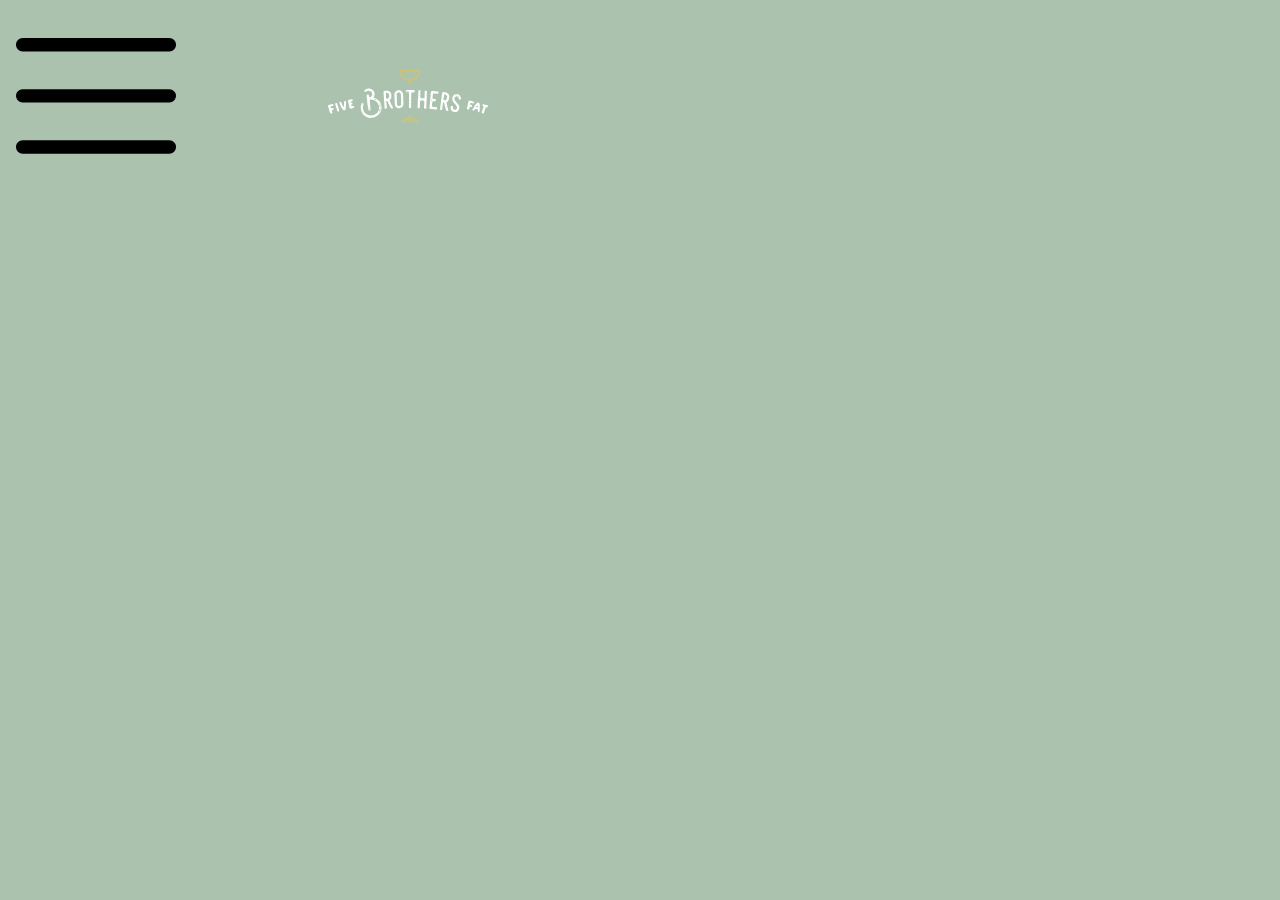
<file: index.html>
<!doctype html>
<html lang="nl">
	
<head>
	<meta charset="UTF-8">
	<meta name="author" content="jouw naam">
	<meta name="viewport" content="width=device-width, initial-scale=1">
	
	<title>Howdy FED2122</title>
	
	<link href="styles/style.css" rel="stylesheet">
	<link rel="icon" type="image/svg+xml" href="images/favicon.svg">
</head>

<body>

	<header>
		<nav>
			<img src="images/menu.svg" alt="menuicon">
			<img src="images/logofive.svg" alt="logofive">
		</nav>
	</header>
	<div>
		<div>
			
		</div>

	</div>

	<script src="scripts/script.js"></script>
</body>
	
<footer>
	<nav>
		
	</nav>
</footer>
</html>
</file>
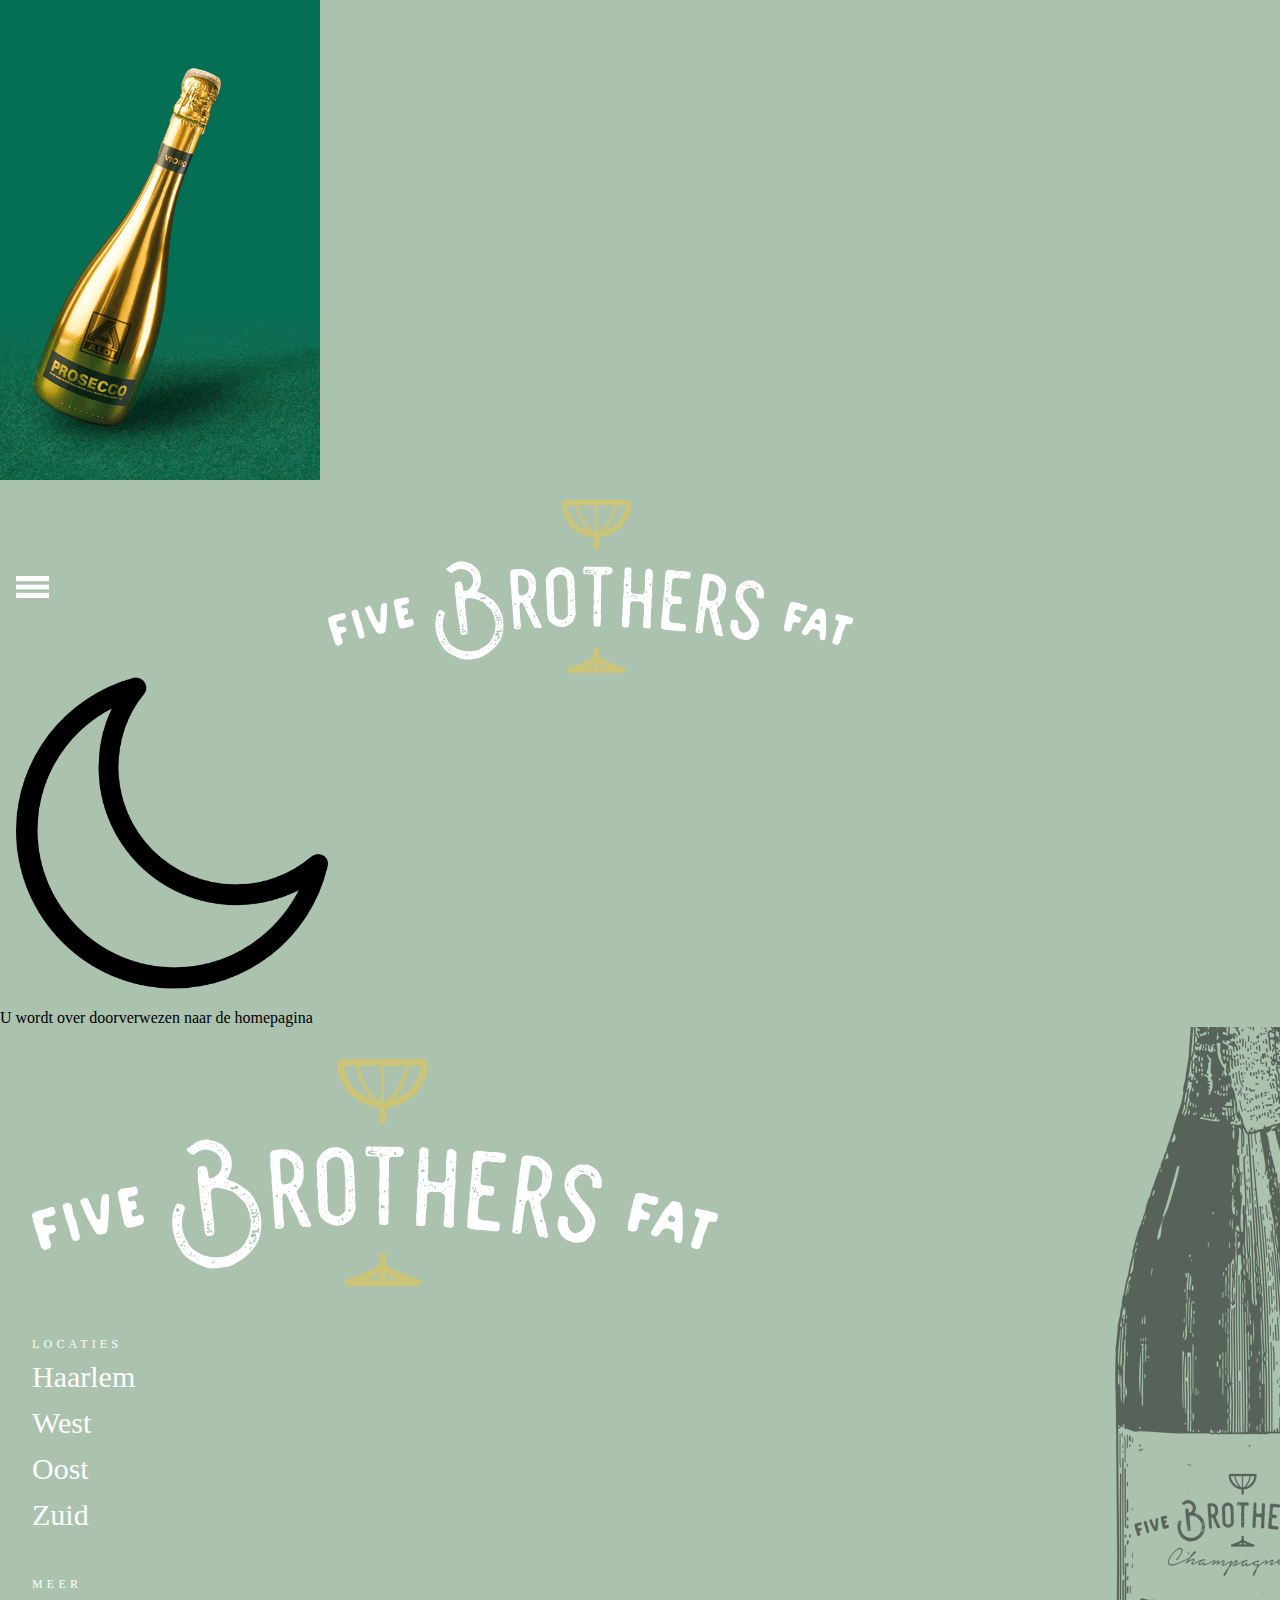
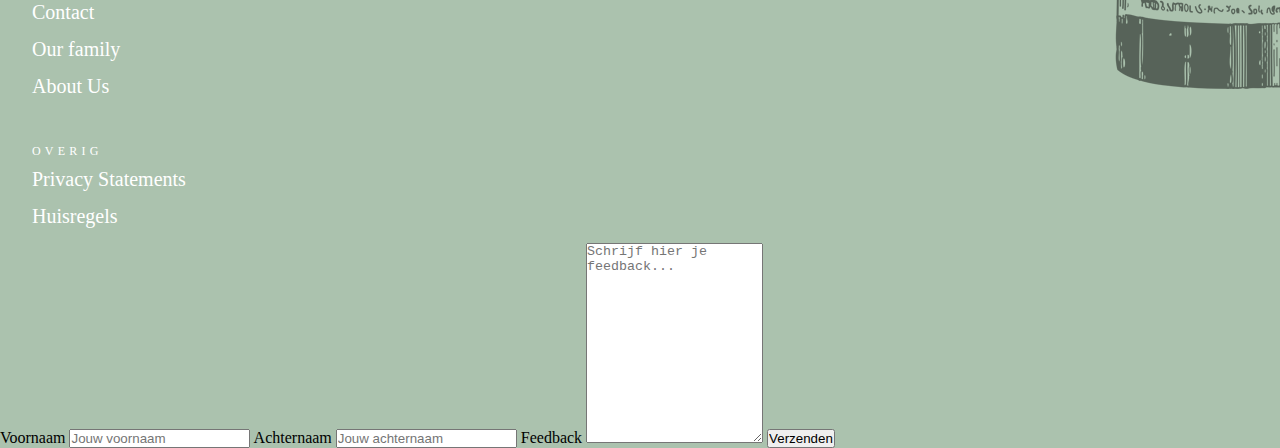
<file: feedbackpagina.html>
<!doctype html>
<html lang="nl">
	
<head>
	<meta charset="UTF-8">
	<meta name="author" content="Elston">
	<meta name="viewport" content="width=device-width, initial-scale=1">
	
	<title>Five Brothers Fat</title>
	
	<link href="styles/style.css" rel="stylesheet">
	<link rel="icon" type="image/svg+xml" href="images/logofive.svg">
</head>

<body>
	<div class="loadingscreen">
		<img src="images/champagneflesopen.gif" alt="champagne fles wordt geopend">
	</div>
	<header>
		<nav>
			<button>
				<img src="images/pngfind.com-hamburger-menu-icon-png-1639503.png" alt="menuicon">
			</button>
            <a href="index.html">
                    
                <img src="images/logofive.svg" alt="logofivebrothers">
            </a>
			<a href="#"><img src="images/moon.png" id="theme-toggle" alt="darkmodeicon"></a>
		</nav>
		
		
		<nav>
			<section aria-label="Bekijk al onze vestigingen">
				<img src="images/fivelogo.svg" alt="logofivebrothers">
				<button>

					<img id="closebutton" src="images/wrong.svg" alt="closeicon">
				</button>
			</section>
			<h2>Locaties</h2>
			<ul>
				<li>
					<a href="pagina2.html">Haarlem</a>
				</li>
				<li>
					<a href="">West</a>
				</li>
				<li>
					<a href="">Oost</a>
				</li>
				<li>
					<a href="">Zuid</a>
				</li>
			</ul>

			<h2>Meer</h2>
			<ul>
				<li>
					<a href="">Shop</a>
				</li>
				<li>
					<a href="">Contact</a>
				</li>
				<li>
					<a href="">Our Family</a>
				</li>
				<li>
					<a href="">About Us</a>
				</li>
			</ul>
			<section aria-label="Bekijk onze social media">
				
				<img src="images/instagram.png" alt="instagramicon">
				<img src="images/facebook-7-24.png" alt="facebookicon">
			</section>

		</nav>
	</header>
	<main>
        <section>
            <p>
                U wordt over
                <span></span>
                doorverwezen naar de homepagina
            </p>
        </section>
		
		
	</main>

	<footer>
		<nav>
			<img src="images/logofive.svg" alt="logofivebrothers">
			
			<h6>Locaties</h6>
			<ul>
				
				<li>
					<a href="pagina2.html">Haarlem</a>
				</li>
				
				<li>
					<a href="">West</a>
				</li>
				
				<li>
					<a href="">Oost</a>
				</li>
				
				<li>
					<a href="">Zuid</a>
				</li>
				
			</ul>
			
			<h6>Meer</h6>
			<ul>
				
				<li>
					<a href="">Contact</a>
				</li>
				<li>
					<a href="">Our family</a>
				</li>
				<li>
					<a href="">About Us</a>
				</li>
				
			</ul>
			
			<h6>Overig</h6>
			<ul>
				
				<li>
					<a href="">Privacy Statements</a>
				</li>
				
				<li>
					<a href="">Huisregels</a>
				</li>
			</ul>
			
		</nav>

		<form action="/index.html">
			<label for="fname">Voornaam</label>
			<input id="fname" type="text" name="firstname" placeholder="Jouw voornaam">
		
			<label for="lname">Achternaam</label>
			<input id="lname" type="text" name="lastname" placeholder="Jouw achternaam">
		
			
		
			<label for="subject">Feedback</label>
			<textarea id="subject" name="subject" placeholder="Schrijf hier je feedback..." style="height:200px"></textarea>
		
			<input type="submit" value="Verzenden">
		  </form>

		<img src="images/bottle.png" alt="fivebrothers champagnefles">
	</footer>
	<script src="scripts/script.js"></script>
	<script src="scripts/countdown.js"></script>
</body>
</html>
</file>
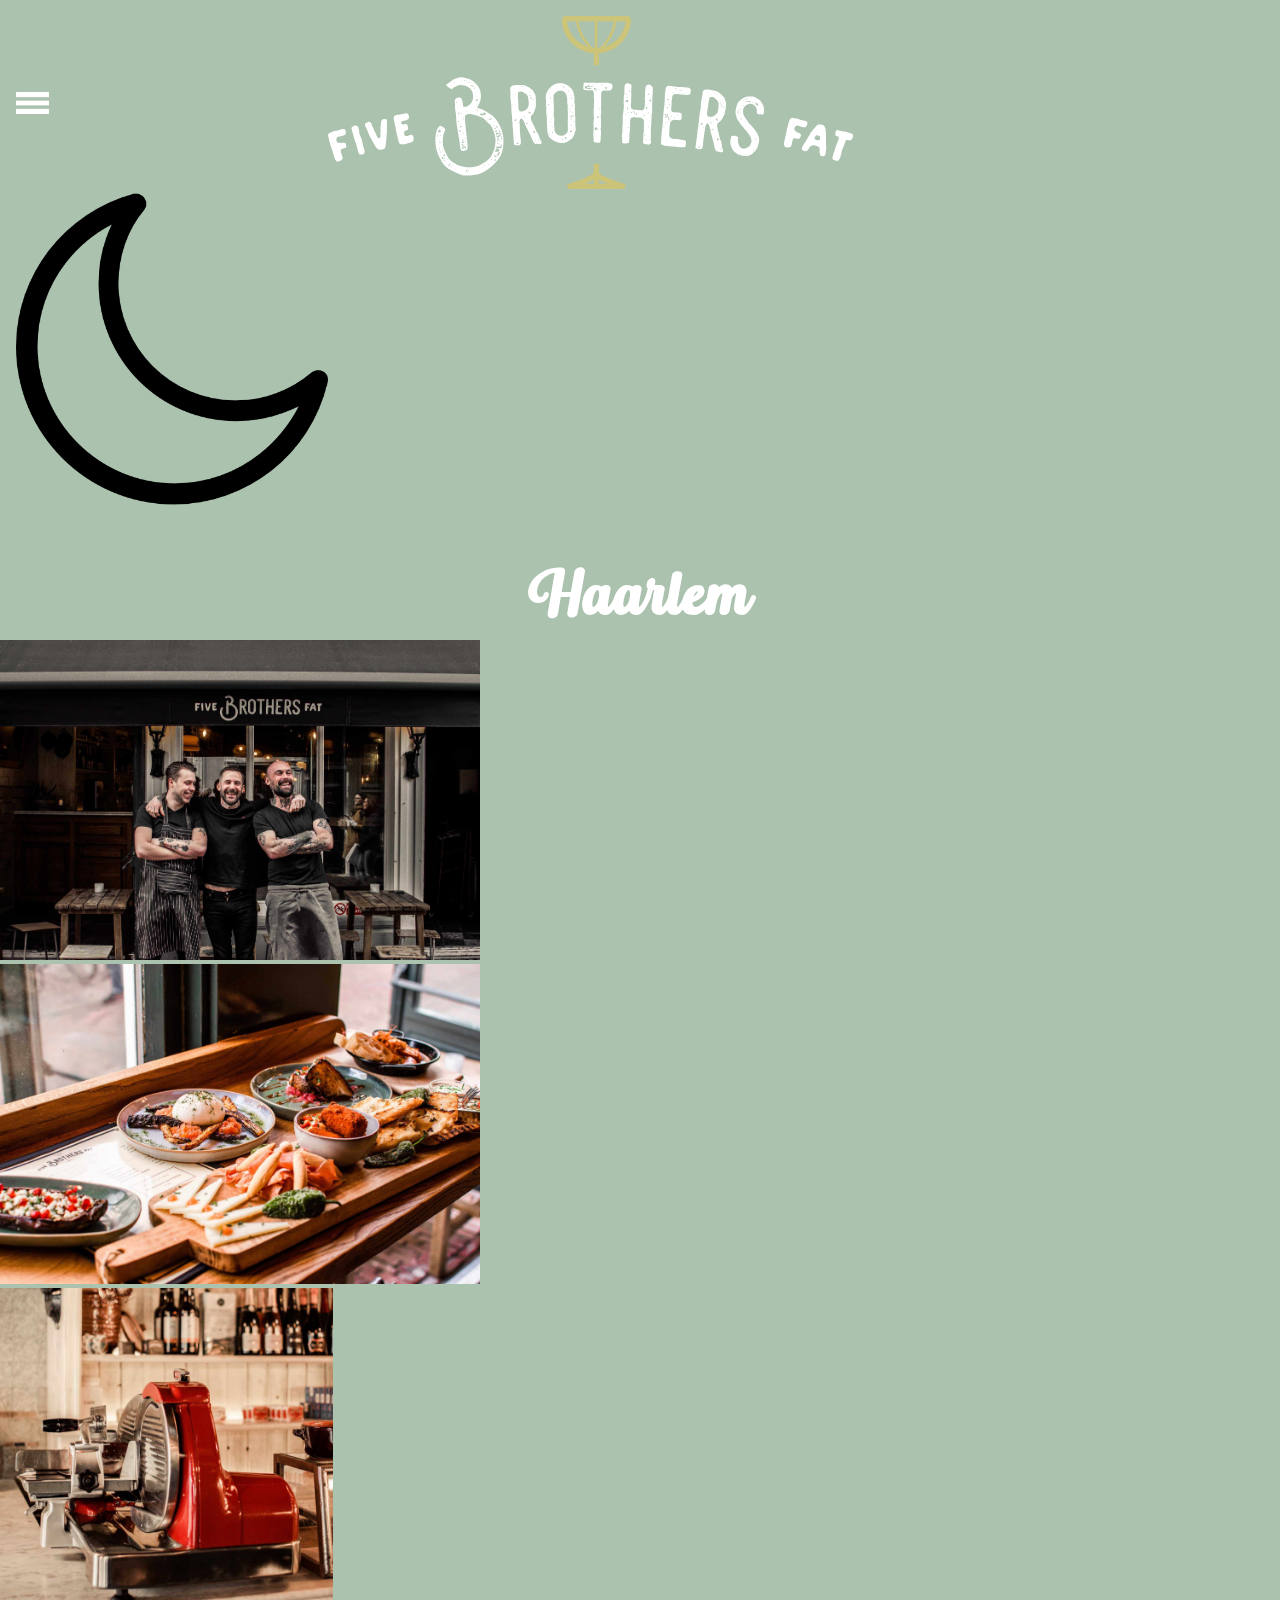
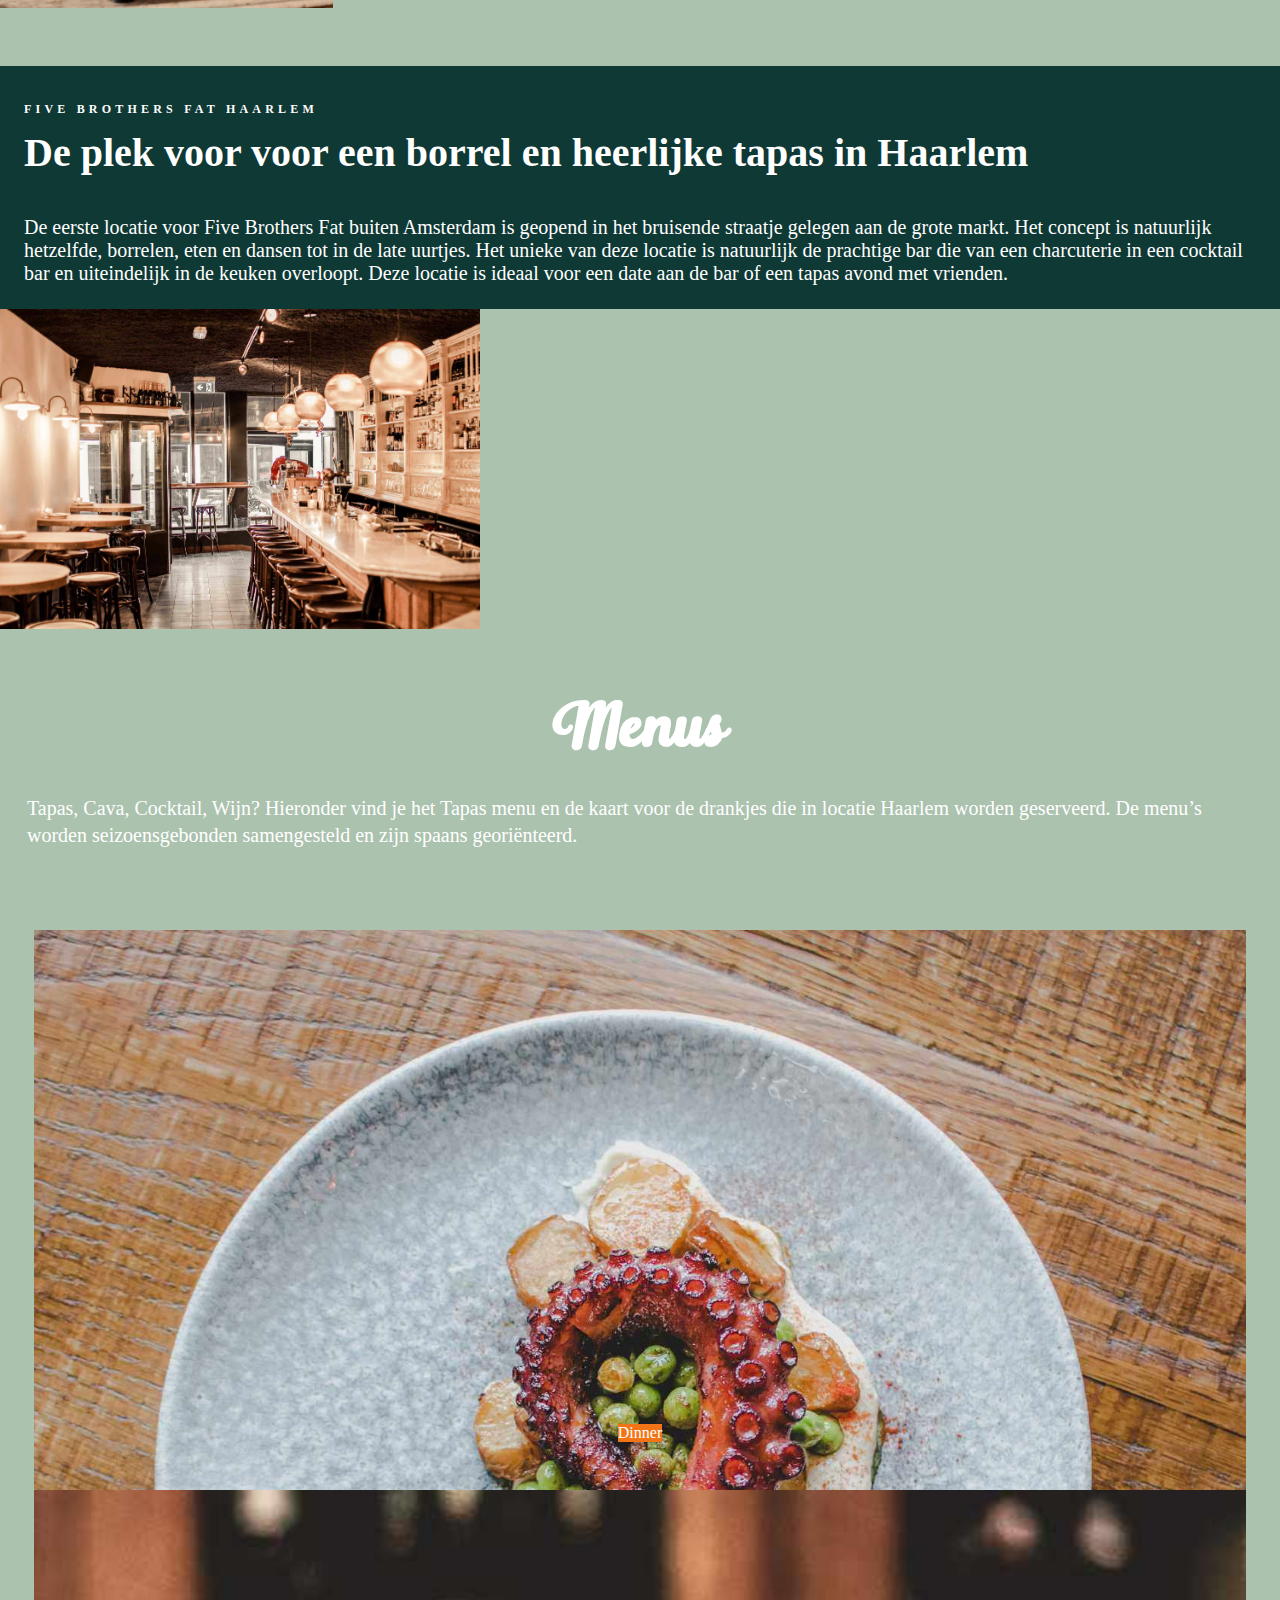
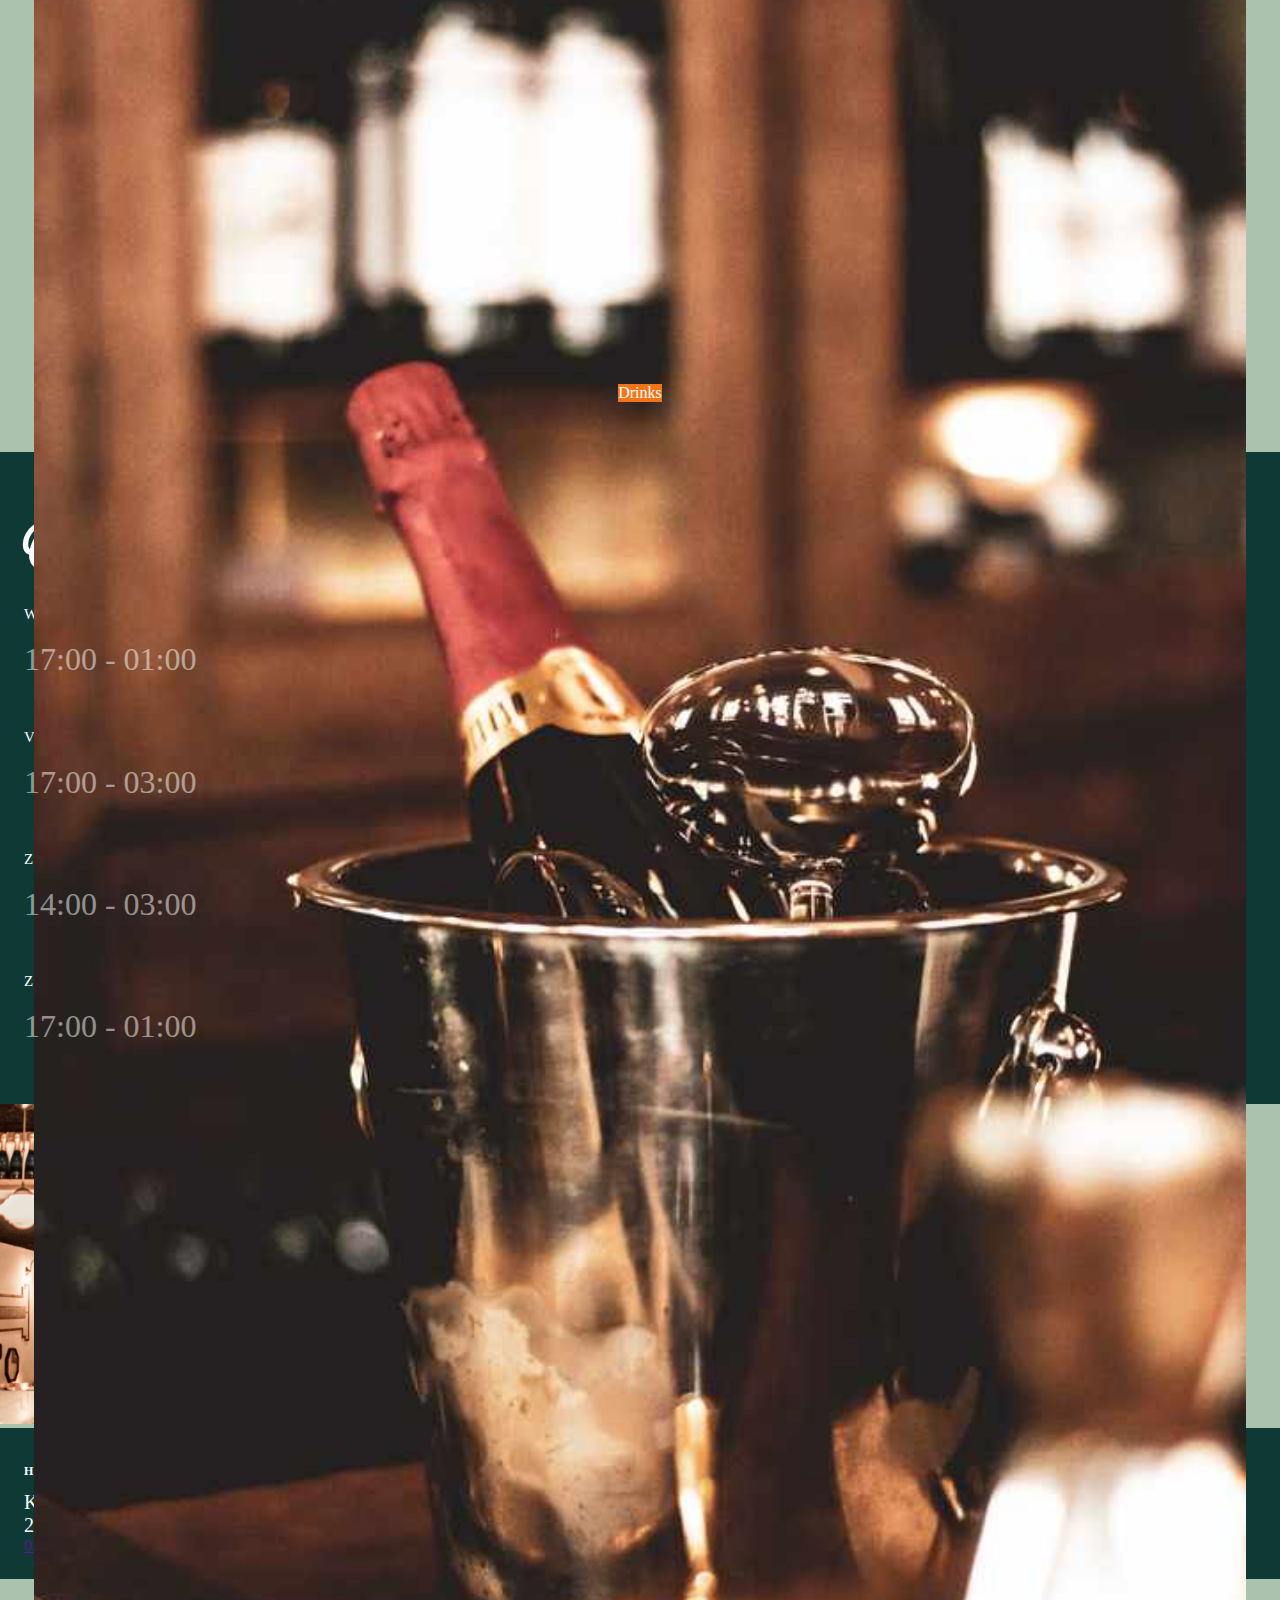
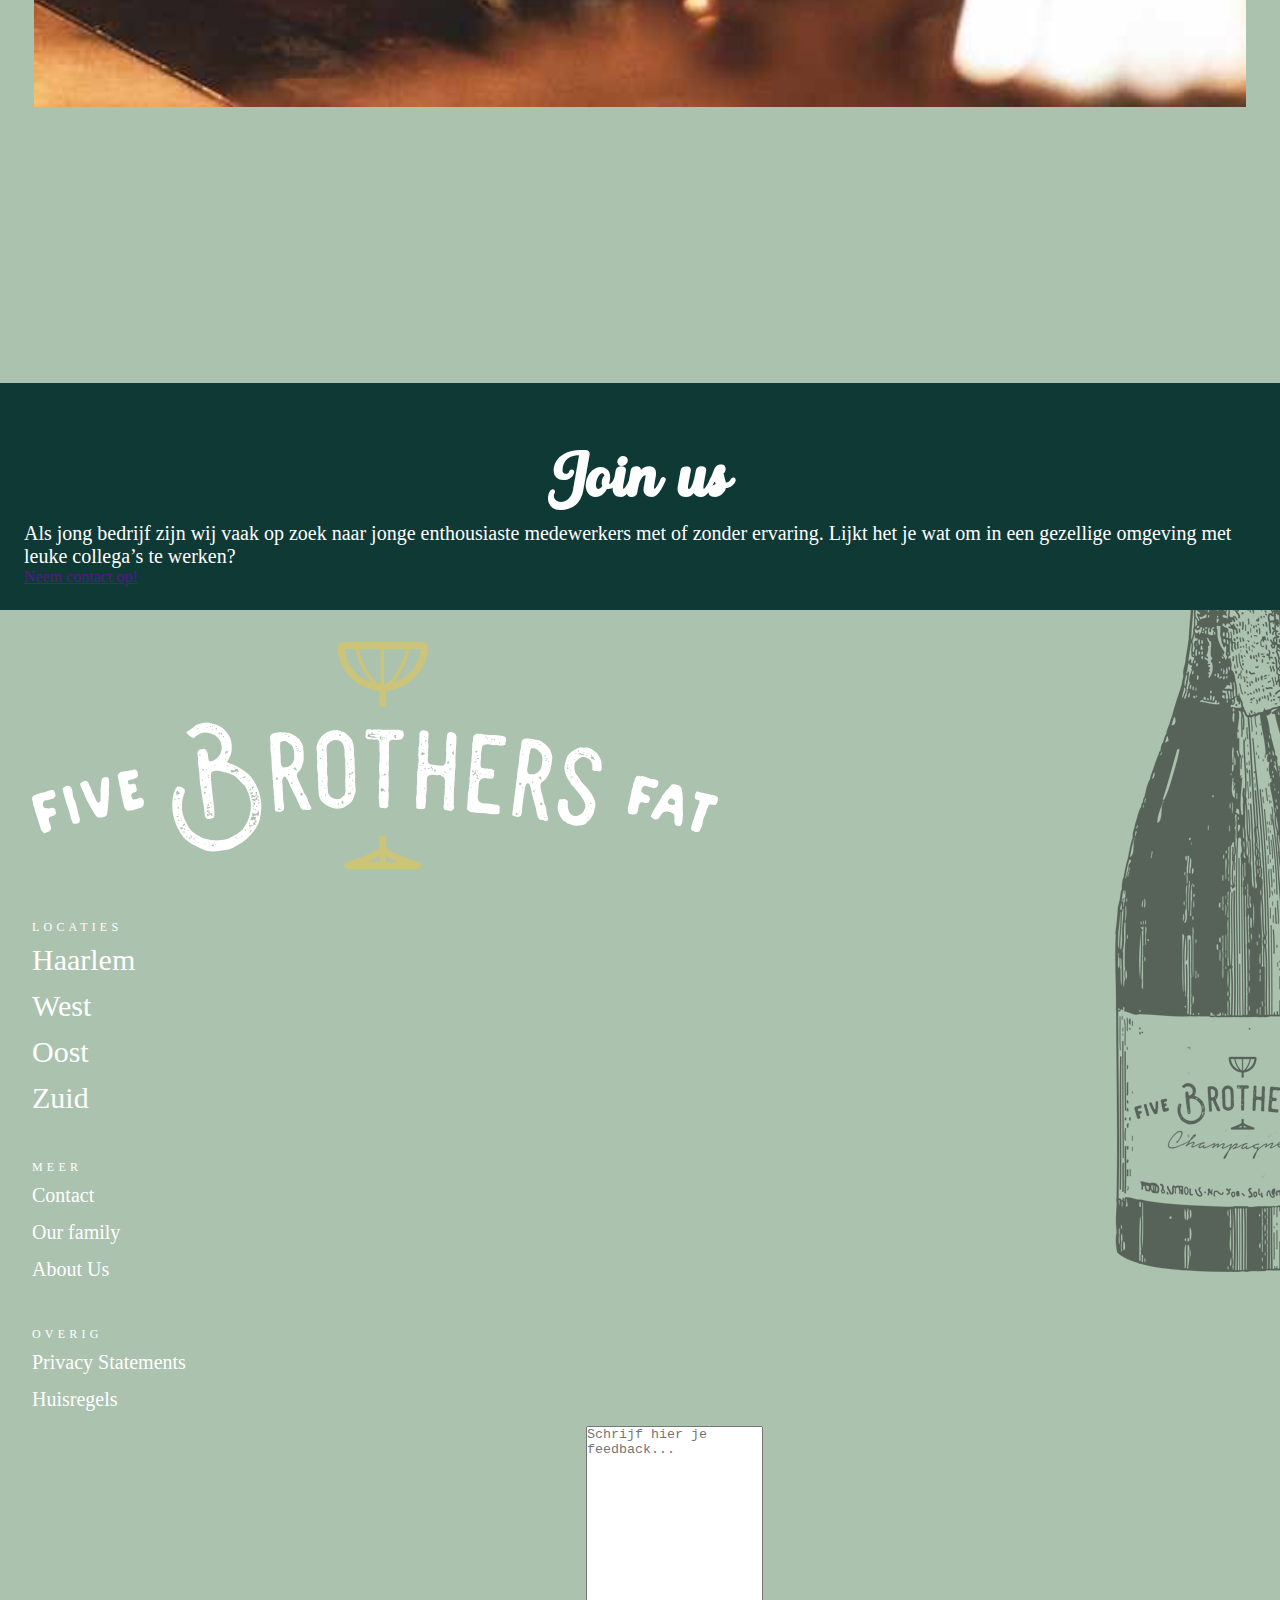
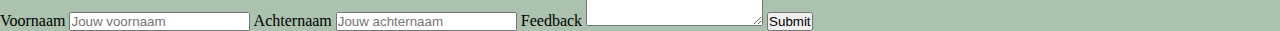
<file: pagina2.html>
<!doctype html>
<html lang="nl">
	
<head>
	<meta charset="UTF-8">
	<meta name="author" content="Elston">
	<meta name="viewport" content="width=device-width, initial-scale=1">
	
	<title>Haarlem</title>
	
	<link href="styles/style.css" rel="stylesheet">
	<link rel="icon" type="image/svg+xml" href="images/logofive.svg">
</head>

<body id="pagina2">

	<header>
		<nav>
			<button>
				<img src="images/pngfind.com-hamburger-menu-icon-png-1639503.png" alt="menuicon">
			</button>
            <a href="index.html">
                    
                <img src="images/logofive.svg" alt="logofivebrothers">
            </a>
			<a href="#"><img src="images/moon.png" id="theme-toggle" alt="darkmodeicon"></a>
		</nav>
		
		
		<nav>
			<section aria-label="Bekijk al onze vestigingen">
            
				<img src="images/fivelogo.svg" alt="logofivebrothers">
				<button>

					<img id="closebutton" src="images/wrong.svg" alt="closeicon">
				</button>
			</section>
			<h2>Locaties</h2>
			<ul>
				<li>
					<a href="">Haarlem</a>
				</li>
				<li>
					<a href="">West</a>
				</li>
				<li>
					<a href="">Oost</a>
				</li>
				<li>
					<a href="">Zuid</a>
				</li>
			</ul>

			<h2>Meer</h2>
			<ul>
				<li>
					<a href="">Shop</a>
				</li>
				<li>
					<a href="">Contact</a>
				</li>
				<li>
					<a href="">Our Family</a>
				</li>
				<li>
					<a href="">About Us</a>
				</li>
			</ul>
			<section aria-label="Bekijk onze social media">
				
				<img src="images/instagram.png" alt="instagramicon">
				<img src="images/facebook-7-24.png" alt="facebookicon">
			</section>

		</nav>
	</header>
	<main>

        <h1>Haarlem</h1>
		
        <div id="bolletjesAndAutoScroll" class="caroCarrousel" aria-label="Voorbeeld met bolletjes en auto-scroll na bepaalde tijd" tabIndex="-1">
            
            <ul>
              <li id="element1"><img src="images/pagina2afbeelding1.jpeg" alt="Drie medewerkers lachend" /></li>
              <li id="element2"><img src="images/pagina2afbeelding2.jpeg" alt="verschillende tapas" /></li>
              <li id="element3"><img src="images/pagina2afbeelding3.jpeg" alt="De koffie machine" /></li>
            </ul>
            
            <nav>
              <ul>
                <li><a href="#element1" aria-label="go to element1"></a></li>
                <li><a href="#element2" aria-label="go to element2"></a></li>
                <li><a href="#element3" aria-label="go to element3"></a></li>
              </ul>
            </nav>
            
        
        </div>

		<section>
            <h2>Five Brothers Fat Haarlem</h2>
            <h3>De plek voor voor een borrel en heerlijke tapas in Haarlem</h3>
            <p>De eerste locatie voor Five Brothers Fat buiten Amsterdam is geopend in het bruisende straatje gelegen aan de grote markt. Het concept is natuurlijk hetzelfde, borrelen, eten en dansen tot in de late uurtjes. Het unieke van deze locatie is natuurlijk de prachtige bar die van een charcuterie in een cocktail bar en uiteindelijk in de keuken overloopt. Deze locatie is ideaal voor een date aan de bar of een tapas avond met vrienden.</p>
        </section>
        <img src="images/haarlemkeuken.jpeg" alt="De bar van haarlem">
        <section>

            <h1>Menus</h1>
            <p>Tapas, Cava, Cocktail, Wijn? Hieronder vind je het Tapas menu en de kaart voor de drankjes die in locatie Haarlem worden geserveerd. De menu’s worden seizoensgebonden samengesteld en zijn spaans georiënteerd.</p>
        </section>

        <section aria-label="Hier kun je onze menu's zien">
            <section aria-label="Geniet van onze gerechten">

                <img src="images/octopus.jpeg" alt="octopus gerecht">
                <a href="">Dinner</a>
            </section>
            <section aria-label="Geniet van onze drankjes">

                <img src="images/wijn.jpeg" alt="wijnfles in een emmer">
                <a href="">Drinks</a>
            </section>
        </section>

        <section>
            <h1>Opening Hours</h1>
            <h2>Wo - Do</h2>
            <p>17:00 - 01:00</p>
            <h2>Vr</h2>
            <p>17:00 - 03:00</p>
            <h2>Za</h2>
            <p>14:00 - 03:00</p>
            <h2>Zo</h2>
            <p>17:00 - 01:00</p>

        </section>

        <img src="images/pagina2random.jpeg" alt="restaurant van binnen">

        <section>
            <h2>Haarlem</h2>
            <p>Kleine Houtstraat 40</p>
            <p>2011 DN Haarlem</p>
            <a href="">020 785 6784</a>
        </section>

        <iframe src="https://www.google.com/maps/embed?pb=!1m18!1m12!1m3!1d2435.543266240988!2d4.634100115802202!3d52.3787012797877!2m3!1f0!2f0!3f0!3m2!1i1024!2i768!4f13.1!3m3!1m2!1s0x47c5ef6a411c5da9%3A0x11d2795c69ae12db!2sKleine%20Houtstraat%2040%2C%202011%20DN%20Haarlem!5e0!3m2!1sen!2snl!4v1633348695003!5m2!1sen!2snl" width="100%" height="400" style="border:0;" allowfullscreen="" loading="lazy"></iframe>

        <section>
            <h1>
                Join us
            </h1>
            <p>
                Als jong bedrijf zijn wij vaak op zoek naar jonge enthousiaste medewerkers met of zonder ervaring. Lijkt het je wat om in een gezellige omgeving met leuke collega’s te werken?				</p>
            
            <a href="">

                Neem contact op!
            </a>
            
        </section>
        
	</main>

        
    <footer>
		<nav>
			<img src="images/logofive.svg" alt="logofivebrothers">
			
			<h6>Locaties</h6>
			<ul>
				
				<li>
					<a href="">Haarlem</a>
				</li>
				
				<li>
					<a href="">West</a>
				</li>
				
				<li>
					<a href="">Oost</a>
				</li>
				
				<li>
					<a href="">Zuid</a>
				</li>
				
			</ul>
			
			<h6>Meer</h6>
			<ul>
				
				<li>
					<a href="">Contact</a>
				</li>
				<li>
					<a href="">Our family</a>
				</li>
				<li>
					<a href="">About Us</a>
				</li>
				
			</ul>
			
			<h6>Overig</h6>
			<ul>
				
				<li>
					<a href="">Privacy Statements</a>
				</li>
				
				<li>
					<a href="">Huisregels</a>
				</li>
			</ul>
			
        </nav>
        <form action=>
			<label for="fname">Voornaam</label>
			<input type="text" name="firstname" placeholder="Jouw voornaam">
		
			<label for="lname">Achternaam</label>
			<input type="text" name="lastname" placeholder="Jouw achternaam">
		
			
		
			<label for="subject">Feedback</label>
			<textarea name="subject" placeholder="Schrijf hier je feedback..." style="height:200px"></textarea>
		
			<input type="submit" value="Submit">
		  </form>
		<img src="images/bottle.png" alt="fivebrothers champagnefles">
	</footer>
    <script src="scripts/script.js"></script>
	<script src="scripts/carrousel.js"></script>
</body>
</html>
</file>
<file: styles/style.css>
/* CSS Document */
*, *::after, *::before {
  box-sizing:border-box;  
  margin: 0;
  padding: 0;
}

/******************************/
/* ALGEMENE CUSTOM PROPERTIES */
/******************************/

:root {
  --main-color:#abc2ae;
  --secondaryColor: #0f3935;
  --secondaryAltColor: #eedfc0;
  --tertiaryColor: #f27417;
}

/******************************/
/* Fonts  */
/******************************/

@font-face {
  font-family: myFirstFont;
  src: url("../assets/Buckerley.ttf");
}

/********************/
/* ALGEMENE STIJLEN */
/********************/


body {
  background-color: var(--main-color);
  /* background-image: linear-gradient(black, #abc2ae); */
  background-repeat: no-repeat;
}

img {
  max-width: 100%;
  height: auto;
}

/********************/
/* Header styling */
/********************/

header {
  position: relative;

}

header nav {
  
}

header nav:nth-child(1) {
  display: grid;
  grid-template-columns: 1fr 3fr;
  align-items: center;
  padding: 1em;
}

header nav:nth-of-type(1) button {
width: 2.5em;
height: 2.5em;
background-color: transparent;
border: none;
}

header nav:nth-of-type(1)>img {
  width: 10em;
}

header nav:nth-child(2) {
  position: fixed;
  top: 0;
  left: 0;
  width: 0;
  height: 100%;
  overflow: hidden;
  background-color: var(--secondaryColor);
  transition: width .3s;
}

header nav:nth-child(2).menu-open{
  
  width: 65%;
}


/* header nav {
  display: flex;
  position: relative;
  justify-content: center;
}

header nav:nth-child(1) {
  width: 2rem;
  height: 2rem;
  margin: 15px;
  position: absolute;
  left:0;
  top: 0;
  background-color: transparent;
  border: none;
}



header nav:nth-child(2) {
  margin-top: 15px;
  margin-left: 5px;
  width: 40%;
  position: relative;
  text-align: center;
} */



/********************/
/* Menu  */
/********************/

header section {
  position: absolute;
  width: 0;
  left: 0;

}

/********************/
/* Eerste carrousel */
/********************/

main>ul {
  display: flex;
  flex-wrap: nowrap;
  overflow-x: scroll;
  margin-bottom: 60px;
  margin-top: 30px;
  margin-right: 20px;
  margin-left: 20px;
  list-style: none;
  padding: 0;
  scroll-snap-type: x mandatory;
} 

main > ul li{
  width:calc(100vw - 40px) ;
  flex-shrink: 0;
  scroll-snap-align: center;
  height: 28em;
}


section ul:first-of-type li {
  height: 370px;
  list-style-type: none;
  justify-content: center;
  align-items: center;

}

main ul:first-of-type li img {
  height: 100%;
  width: auto;
  object-fit: cover;
}

/********************/
/* backgroundafbeeldingen */
/********************/

section ul li {
  display: flex;
  flex-direction: column;
}

section ul li a {
  justify-content: center;
  align-items: center;
  text-decoration: none;
}

section ul li a h2 {
  color: white;
  font-size: 40px;
  font-family: myFirstFont;
  
}

section ul li:nth-of-type(1) {
  background-image: url("../images/haarlemachtergrond.jpeg");
  background-size: cover;
  
}

section ul li:nth-of-type(2) {
  background-image: url("../images/westachtergrond.jpeg");
  background-size: cover;
}

section ul li:nth-of-type(3) {
  background-image: url("../images/oostachtergrond.jpeg");
  background-size: cover;
}

section ul li:nth-of-type(4) {
  background-image: url("../images/zuidachtergrond.jpeg");
  background-size: cover;
}

/********************/
/* shop */
/********************/

main>section:nth-of-type(2) {
  text-align: center;
}

main>section:nth-of-type(2) h2 {
  color: var(--secondaryColor);
  font-size: 4em;
  margin-top: 17px;
  font-family: myFirstFont;
}

main>section:nth-of-type(2) p {
  color: var(--secondaryColor);
  text-align: center;
  margin-right: 0;
  padding: 30px;
  font-size: 18px;
  line-height: 1.35;
  font-weight: 500;
}

main> section:nth-of-type(2) button {
  background-color: var(--tertiaryColor);
  color: white;
  font-size: 1em;
  border: none;
  text-align: center;
  padding: 1em 1.5em;
  margin-bottom: 2em;
  font-weight: 500;
}

/********************/
/* driepersonenfoto */
/********************/

main> img {
  height: 25em;
  object-fit: cover;
}

/********************/
/* grid */
/********************/

main> section:nth-of-type(3) {
  display: grid;
  grid-template-columns: 8em 8em 8em;
  grid-gap: 10px;
  grid-template-columns: 1fr 1fr 1fr;
  margin: 10px;
} 

main> section:nth-of-type(3) img {
  height: 125px;
  width: 125px;
  object-fit: cover;
} 

/********************/
/* joinus */
/********************/

main section:nth-of-type(4) {
  background-color: var(--secondaryColor);
  color: white;
  padding: 1.5em;
  text-align: center;
} 

main section:nth-of-type(4) h2 {
  font-weight: 400;
  font-size: 4em;
  margin-top: 17px;
  font-family: myFirstFont;
} 

main section:nth-of-type(4) p {
  text-align: center;
  margin-right: 0;
  padding: 30px;
  font-size: 18px;
  line-height: 1.35;
  font-weight: 500;
} 

main section:nth-of-type(4) button {
  background-color: var(--tertiaryColor);
  color: white;
  font-size: 1em;
  border: none;
  text-align: center;
  padding: 1em 1.5em;
  margin-bottom: 2em;
  font-weight: 500;
}

/********************/
/* footer */
/********************/

footer {
  position: relative;
  overflow: hidden;
}

footer nav {
  margin-left: 2em;
  margin-top: 2em;
}

footer nav img {
  width: 55%;
}

footer ul {
  list-style-type: none;
}

footer h6 {
  text-transform: uppercase;
  font-size: 12px;
  line-height: 1;
  margin-bottom: 1em;
  margin-top: 4em;
  letter-spacing: .35em;
  color: white;
  font-weight: 500;
}

footer a {
  font-size: 20px;
  line-height: 1;
  margin: 1em 0;
  color: white;
  margin-bottom: 1em;
  text-decoration: none;
}

footer li {
  margin-bottom: 1em;
}

footer ul:nth-of-type(1) li a {
  font-size: 30px;
}


footer>img {
  position: absolute;
  top: -200px;
  right: -80px;
  z-index: -1;
}


/********************/
/* Pagina 2 */
/********************/

#pagina2 h1 {
  text-align: center;
  margin-top: 20px;
  color: white;
  font-family: myFirstFont;
  font-size: 4em;
}

#pagina2 main>section{
  color: white;
  background-color: var(--secondaryColor);
  padding: 1.5em;
}

#pagina2 main>section h2 {
    font-size: 12px;
    margin: 1em 0;
    text-transform: uppercase;
    letter-spacing: .35em;
}

#pagina2 main>section h3 {
  font-weight: 700;
  font-size: 40px;
  margin-bottom: 1em;

}

#pagina2 main>section p {
  font-size: 20px;
}

#pagina2 main img {
  height: 20em;
}

#pagina2 main>section:nth-of-type(2) {
  background-color: transparent;
}

#pagina2 main>section:nth-of-type(2) p {
  color: white;
  text-align: left;
  padding: 3px;
  margin-top: 1em;
  margin-bottom: 1em;
}

/********************/
/* Pagina 2 dinner en drinks */
/********************/

#pagina2 main>section:nth-of-type(3) {
  display: flex;
  flex-direction: column;
  background-color: transparent;
  gap: 2em;
  align-items: center;
  position: relative;
}

#pagina2 main>section:nth-of-type(3) section {
  width: 100%;
  position: relative;
  height: 33em;
  display: grid;
}

#pagina2 main>section:nth-of-type(3) section img {
  width: 100%;
  height: 100%;

}

#pagina2 main>section:nth-of-type(3) section a {
  position: absolute;
  bottom: 0;
  text-decoration: none;
  justify-self: center;
  background-color: var(--tertiaryColor);
  color: white;
  margin: 1em;
}


#pagina2 main>section:nth-of-type(4) {
  display: flex;
  flex-direction: column;
  padding: 1.5em;
  text-align: left;
}

#pagina2 main>section:nth-of-type(4) p {
  text-align: left;
  margin-bottom: 1em;
  opacity: .5;
  font-size: 32px;
  padding: 0;
}

#pagina2 main>section:nth-of-type(4) h1 {
  text-align: left;
  
}

#pagina2 main>section:nth-of-type(4) h2 {
  text-align: left;
  margin-bottom: 1em;
  font-family: none;
  font-size: 15px;
}
</file>
